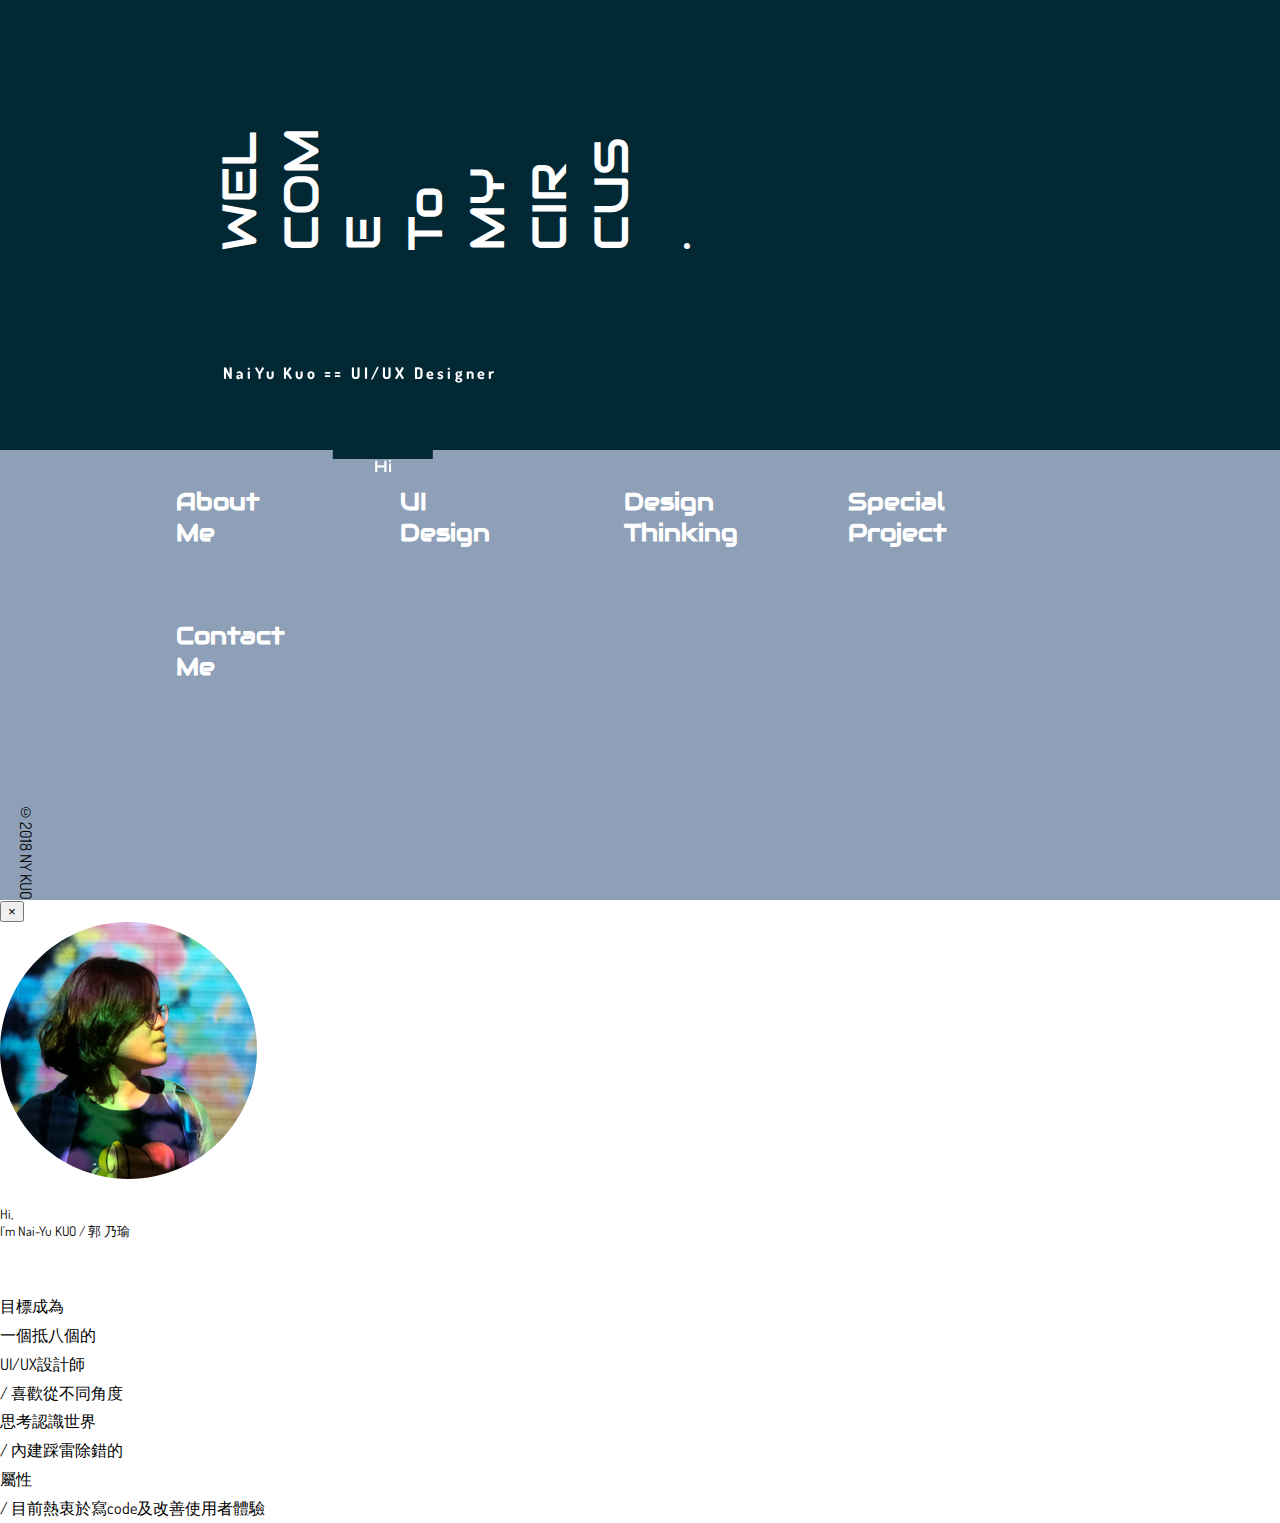
<file: portfolio_neu.html>
<!DOCTYPE html>
<html lang="en">

<head>
    <meta charset="UTF-8">
    <meta name="viewport" content="width=device-width, initial-scale=1.0">
    <meta http-equiv="X-UA-Compatible" content="ie=edge">
    <link href="https://fonts.googleapis.com/css?family=Share+Tech+Mono" rel="stylesheet">
    <!-- Bootstrap CSS -->
    <link rel="stylesheet" href="https://stackpath.bootstrapcdn.com/bootstrap/4.1.3/css/bootstrap.min.css" integrity="sha384-MCw98/SFnGE8fJT3GXwEOngsV7Zt27NXFoaoApmYm81iuXoPkFOJwJ8ERdknLPMO"
        crossorigin="anonymous">
    <link href="https://fonts.googleapis.com/css?family=Audiowide" rel="stylesheet">
    <link rel="stylesheet" href="https://cdnjs.cloudflare.com/ajax/libs/animate.css/3.7.0/animate.min.css">
    <link rel="stylesheet" href="https://use.fontawesome.com/releases/v5.5.0/css/all.css" integrity="sha384-B4dIYHKNBt8Bc12p+WXckhzcICo0wtJAoU8YZTY5qE0Id1GSseTk6S+L3BlXeVIU" crossorigin="anonymous">
    <link href="https://fonts.googleapis.com/css?family=VT323" rel="stylesheet">
    <link href="https://fonts.googleapis.com/css?family=Dosis" rel="stylesheet">
    <link rel="stylesheet" href="https://fonts.googleapis.com/css?family=Major+Mono+Display" >  
    <link href="css/animate.css" rel="stylesheet">
    <link rel="Shortcut Icon" type="image/x-icon" href="images/favicon.ico" />
    <title>NY KUO Portfolio</title>
    <style>
        body {
            margin: 0;
            padding: 0;
            font-family: 'Audiowide', cursive;
            /* font-family: 'Major Mono Display', monospace; */
            /* font-family:'Dosis', Courier, monospace; */
        }
        .list-style{
            list-style: none;
        }
        .wrapper {
            height: 100vh;
            width: 100vw;
            margin: 0 auto;
        }
        .wra{
            max-width: 960px;
            margin: 0 auto;
        }
      
        .vertical-lr{
            writing-mode: vertical-lr;
        }
        .sideways_lr{
            writing-mode:vertical-rl;
            transform: rotate(180deg);
    
        }

        .list-style{
            list-style: none;
        }
        .no_dis{
            display: none;
        }
        .title{
            font-size: 3rem;
            padding: 5rem; 
            transition: .5s;             
        }
         .title.active{
            background: url(images/bg5.jpg);
            transition: .5s;
        }
        .sub{
            font-size: 5rem;
            line-height: 1rem;
            overflow: hidden;
            transform: translate(-2vh,18vh)
        }

        .anime
        {
            animation:bounceInLeft 5s infinite;
            -webkit-animation:bounceInLeft 5s infinite; /* Safari 和 Chrome */
            }
        /*-----------以上公用區 ----------- */
        nav{
            width: 100vw;
            padding: 1rem;
            /* position: absolute; */
            }
        nav ul li{
            text-align: right;
            font-size: 1.5rem;
            color:lightgray;
        }
              
        .upper {
            background:  white;
            width: 100vw;
            height: 50%;
            display: flex;
            flex-wrap: wrap;
            transition:.5s;
        }
        .intro{
            position: fixed;
            display: flex;
            font-family:'Dosis', Courier, monospace;
            transform: translate(7vh,35vh); 
            /* transform: translate(1vh,35vh);  跟大標一起  */
         
           font-weight:bold;
           letter-spacing:0.2rem;
           /* padding:0 0 1.2rem 1rem; */
        }
       
        #welcome{
            padding: 0;
            width: 100%;
            transition: .5s;
           
            }
        #welcome p{
            padding-bottom:5rem; 
           
        }
        
        .middle{
            background: #022833;
            position: absolute;
            width: 100px;
            height: 1.2rem;
            color: white;
            transform: translate(26vw,-10px);
            text-align: center;
                }
        .lower ul {
            display: flex;  
            padding: 0;
           flex-wrap: wrap;
        }

       
        .lower {
            background: #8ea0b7;
            height: 50%;
            width: 100%;
            }
        .lower ul li {
            color: lightgray;
            /* font-family: Verdana, Geneva, Tahoma, sans-serif; */
            padding: 1rem;
            width: 12rem;
            /* margin: 1rem; */
            cursor: default;
        }
        .lower ul li a {
            text-decoration: none;  
            color: white;
        }
      @keyframes bounceInLeft {

            from,
            60%,
            75%,
            90%,
            to {
                animation-timing-function: cubic-bezier(.56, -0.52, .4, 1.25);
            }

            0% {
                opacity: 0;
                transform: translate3d(-3000px, 0, 0);
            }

            60% {
                opacity: 1;
                transform: translate3d(5px, 0, 0);
            }

            75% {
                transform: translate3d(-20px, 0, 0);
            }

            90% {
                transform: translate3d(0, 0, 0);
            }

            100% {
                opacity: 1;
                transform: none;
            }
        }
    
        .menu:hover {
            background: #8292a7;
            width: 12rem;
            border-radius: 3px;
            transition:.5s;

        }
        /* .upper:active{
        background: url(images/banner.jpg) no-repeat left ;
        background-size: 100%;
        animation: bounceInLeft 0.6s 0.65s linear forwards;
        
    } */
   .upper:hover {
            background: #022833;
            color:white;
            /* background: url(images/banner.jpg) no-repeat left; */
          
            /* animation:bounceInLeft 0.6s 0.65s linear forwards; */
        }
        /* .animate_bcl{
            animation: bounceInLeft 0.6s 0.65s linear forwards;
            background: url(images/banner.jpg) no-repeat left;
        } */
        

        @keyframes move {

            from,
            60%,
            75%,
            90%,
            to {
                animation-timing-function: cubic-bezier(.56, -0.52, .4, 1.25);
            }

            0% {
                opacity: 0;
                transform: translate3d(-3000px, 0, 0);
            }

            60% {
                opacity: 1;
                transform: translate3d(25px, 0, 0);
            }

            75% {
                transform: translate3d(-10px, 0, 0);
            }

            90% {
                transform: translate3d(5px, 0, 0);
            }

            100% {
                opacity: 1;
                transform: none;
            }
        }

        /* .upper:hover{
        background: url(images/banner.jpg) no-repeat left;
        background-size:100vw;
        transition:.5s cubic-bezier(.56,-0.52,.4,1.25);
        
        /* (0, 0.51, 0.57, -0.64) */

        .copyright {
            writing-mode: vertical-lr;
            font-size: 1rem;
            padding:-5rem;
            position: absolute;
            left:0;
            bottom:0;
            font-family: 'Dosis', Courier, monospace;
        }

        @media only screen and (max-width: 600px) {
        .title{
            font-size: 1.8rem;
            padding:4rem;
        }
        .lower ul li{
            color: lightgray;
            /* font-family: Verdana, Geneva, Tahoma, sans-serif; */
        
            width: 10rem;
            margin-left: 1rem;
            cursor: default;
        }
        .middle{
        display: none;
        transition: .5s;
                
        }
        h2{
            font-size: 1.8rem;
        }
        .intro{
            font-weight: 600;
        }
        }
        #lightbox{

        font-family: 'Dosis', Courier, monospace;
        }

    </style>

</head>

<body>
    <div class="wrapper">
    <!-- 上層 -->
        <div class="upper">
            <div class="wra">
            <nav class="wra">
                <ul>
                    <li class="list-style">
                       <a href="https://www.instagram.com/nykkk777/" target="_blank"> <i class="fab fa-instagram"></i></a></li>
                    <li class="list-style"></li>
                    <li class="list-style"></li>
                </ul>
            </nav>

            <div class="intro flex-wrap d-flex position-relative">NaiYu Kuo == UI/UX Designer</div>
                <div class="title sideways_lr wra" id="welcome">
                    <p>WEL<br>COM<br>E<br>To<br>MY<br>CIR<br>CUS<br style="line-height:1rem">.</p>
                </div>
                <div class="title wra sub no_dis" id="me">
                    <p>About Me</p>
                </div>
             
                <div class="title wra sub no_dis" id="ui">
                    <p>Daily Ui</p>
                </div> 
                <div class="title wra sub no_dis" id="dt">
                    <p style="letter-spacing:-2px">Design Thinking</p>
                </div> 
                <div class="title wra sub no_dis" id="project">
                    <p>Special Project </p>
                </div>
                <div class="title wra sub no_dis" id="contact">  
                    <p>Contact Me</p>
                </div> 
                
            </div>
        </div>
    <!-- 這裡是中間 -->
        <div class="position-relative">
            <div class="middle wra">
                <p>Hi</p>
            </div>
        </div>
    <!-- 下層 -->
        <div class="lower">
            <ul class="wra">
                    
                <li class="menu list-style" id="aboutme" data-toggle="modal" data-target="#lightbox" style="color: white">
                    <!-- <button type="button" data-toggle="modal" data-target="#lib"> -->
                        <h2>About<br>Me</h2> 
                    <!-- </button> -->
                </li>
                <li class="menu list-style" id="uiDesign">
                    <a href="ui.html" target="_blank">
                        <h2>UI<br>Design</h2>
                    </a>
                </li>
                <li class="menu list-style" id="designThinking">
                    <a href="designthinking.html" target="_blank">
                        <h2>Design<br>Thinking</h2>
                    </a>
                </li>
                <li class="menu list-style" id="projects">
                    <a href="project.html">
                        <h2>Special<br>Project</h2>
                    </a>
                </li>
                <li class="menu list-style" id="contactMe">
                    <a href="">
                        <h2>Contact<br>Me</h2>
                    </a>
                </li>
            </ul>
            <div class="copyright">
                <p>&copy2018 NY KUO</p>
            </div>
        </div>
    </div>


    <div class="modal fade" id="lightbox" tabindex="-1" role="dialog" aria-labelledby="exampleModalCenterTitle" aria-hidden="true">
            <div class="modal-dialog modal-dialog-centered" role="document">
              <div class="modal-content">
                <div class="modal-header" style="border-bottom: none">
                  <!-- <h5 class="modal-title" style="text-align: center" id="exampleModalLongTitle">Hi, I'm NaiYu KUO </h5> -->
                  <button type="button" class="close" data-dismiss="modal" aria-label="Close">
                    <span aria-hidden="true">&times;</span>
                  </button>
                </div>
                <div class="modal-body">
               <div class="d-flex flex-wrap">
                    <div>
                        <img class="mx-3 my-2" src="images/foto.png" alt="">
                        <h5 class="modal-title mx-3" style="text-align:left;font-weight: unset;" id="exampleModalLongTitle">Hi, <br>I'm Nai-Yu KUO / 郭 乃瑜 </h5>
                    </div>
                    <div class="border-top border-bottom" style="width: 30%;line-height:1.8rem;">
                            <br>目標成為 <br>一個抵八個的  <br>  UI/UX設計師

                        <br>/ 喜歡從不同角度
                        <br>  思考認識世界
                        <br> / 內建踩雷除錯的 <br> 屬性

                       <br> / 目前熱衷於寫code及改善使用者體驗
                    </div>
                </div>
                </div>
                <div class="modal-footer" style="border-top: none">

                </div>
              </div>
            </div>
          </div>


   
    <script
    src="https://code.jquery.com/jquery-3.2.1.min.js"
    integrity="sha256-hwg4gsxgFZhOsEEamdOYGBf13FyQuiTwlAQgxVSNgt4="
    crossorigin="anonymous"></script>
    <script src="https://stackpath.bootstrapcdn.com/bootstrap/4.1.3/js/bootstrap.min.js" integrity="sha384-ChfqqxuZUCnJSK3+MXmPNIyE6ZbWh2IMqE241rYiqJxyMiZ6OW/JmZQ5stwEULTy" crossorigin="anonymous"></script>
    <script src="https://cdnjs.cloudflare.com/ajax/libs/popper.js/1.14.3/umd/popper.min.js" integrity="sha384-ZMP7rVo3mIykV+2+9J3UJ46jBk0WLaUAdn689aCwoqbBJiSnjAK/l8WvCWPIPm49"
        crossorigin="anonymous"></script>
 
<script>

// $('#lib').on('hidden.bs.modal', function (e) {
//   console.log("123")
// });
//    $(function(){
//     $('.menu')
//     // .on('mouseover',function(){

//     //     $('.upper').css({
//     //         // background:'url(images/banner.jpg) no-repeat',
//     //         animation:'bounceInLeft'
//     //         });
//     // })
//     .on('mouseout',function(){
//         $('.upper').css({
//        background: 'white',
       
//         });
        
//     });

//     });

    // $(function(){
    //     $('.upper').on('click', function(){
    //         $('.upper').animate({
    //         background:'url(images/banner.jpg) no-repeat',
    //         animation:'bounceInLeft'
    //     },
    //     );
    // });
    // });


    // $(".menu").mouseover(function(){
    //   if($(".title").hasClass('no_dis')){
    //     $(this).removeClass('no_dis')
    //     $(".this").animate({'left': '100vw'}, 500).animate({'left': '-100vw'}, 1);
    //   }else{
    //     $(this).addClass('active')
    //     $(".block").animate({'left': 0}, 500);
    //   }
    // });

    var animate;

    $(".menu").mouseover(function(){
        $("#welcome").css('display','none');
       

      if($(".title").hasClass('no_dis')){

        $(this).removeClass('no_dis');
       
      }else{
        $(this).siblings.hide();}
      
    });

     $(".menu").mouseout(function(){
        $("#welcome").show(); 

    }); 
    
   //首頁點menu

    $("#aboutme").mouseover(function(){
        $(".upper").css({
            "background":"url(images/bg3.jpg) no-repeat",
            "width":"100vw",
            // "object-fit":"cover",
            "animation":"bounceInLeft"}
        );
      if($(this).hasClass('menu')){
        $("#me").removeClass('no_dis');
       
        $("#upper").addClass('anime');


      }else{
        $(".title").addClass('no_dis')
       
      }
      $("#aboutme").mouseout(function(){
          $("#me").addClass('no_dis');

          $(".upper").removeClass('anime');
      });

    });
    ///

    $("#uiDesign").mouseover(function(){
      if($(this).hasClass('menu')){
        $("#ui").removeClass('no_dis')
       
      }else{
        $(".title").addClass('no_dis')
 
      }
      $("#uiDesign").mouseout(function(){
          $("#ui").addClass('no_dis');
      });

    });

    ///

    $("#designThinking").mouseover(function(){
      if($(this).hasClass('menu')){
        $("#dt").removeClass('no_dis')
       
      }else{
        $(".title").addClass('no_dis')
 
      }
      $("#designThinking").mouseout(function(){
          $("#dt").addClass('no_dis');
      });

    });
    ////
    $("#projects").mouseover(function(){
      if($(this).hasClass('menu')){
        $("#project").removeClass('no_dis')
       
      }else{
        $(".title").addClass('no_dis')
 
      }
      $("#projects").mouseout(function(){
          $("#project").addClass('no_dis');
      });

    });
    ///
    ////
    $("#contactMe").mouseover(function(){
      if($(this).hasClass('menu')){
        $("#contact").removeClass('no_dis')
       
      }else{
        $(".title").addClass('no_dis')
 
      }
      $("#contactMe").mouseout(function(){
          $("#contact").addClass('no_dis');
      });

    });
    $("#contactMe").click(function(){
        alert("xdrzny@gmail.com");
    })


    </script>

</body>

</html>
</file>
